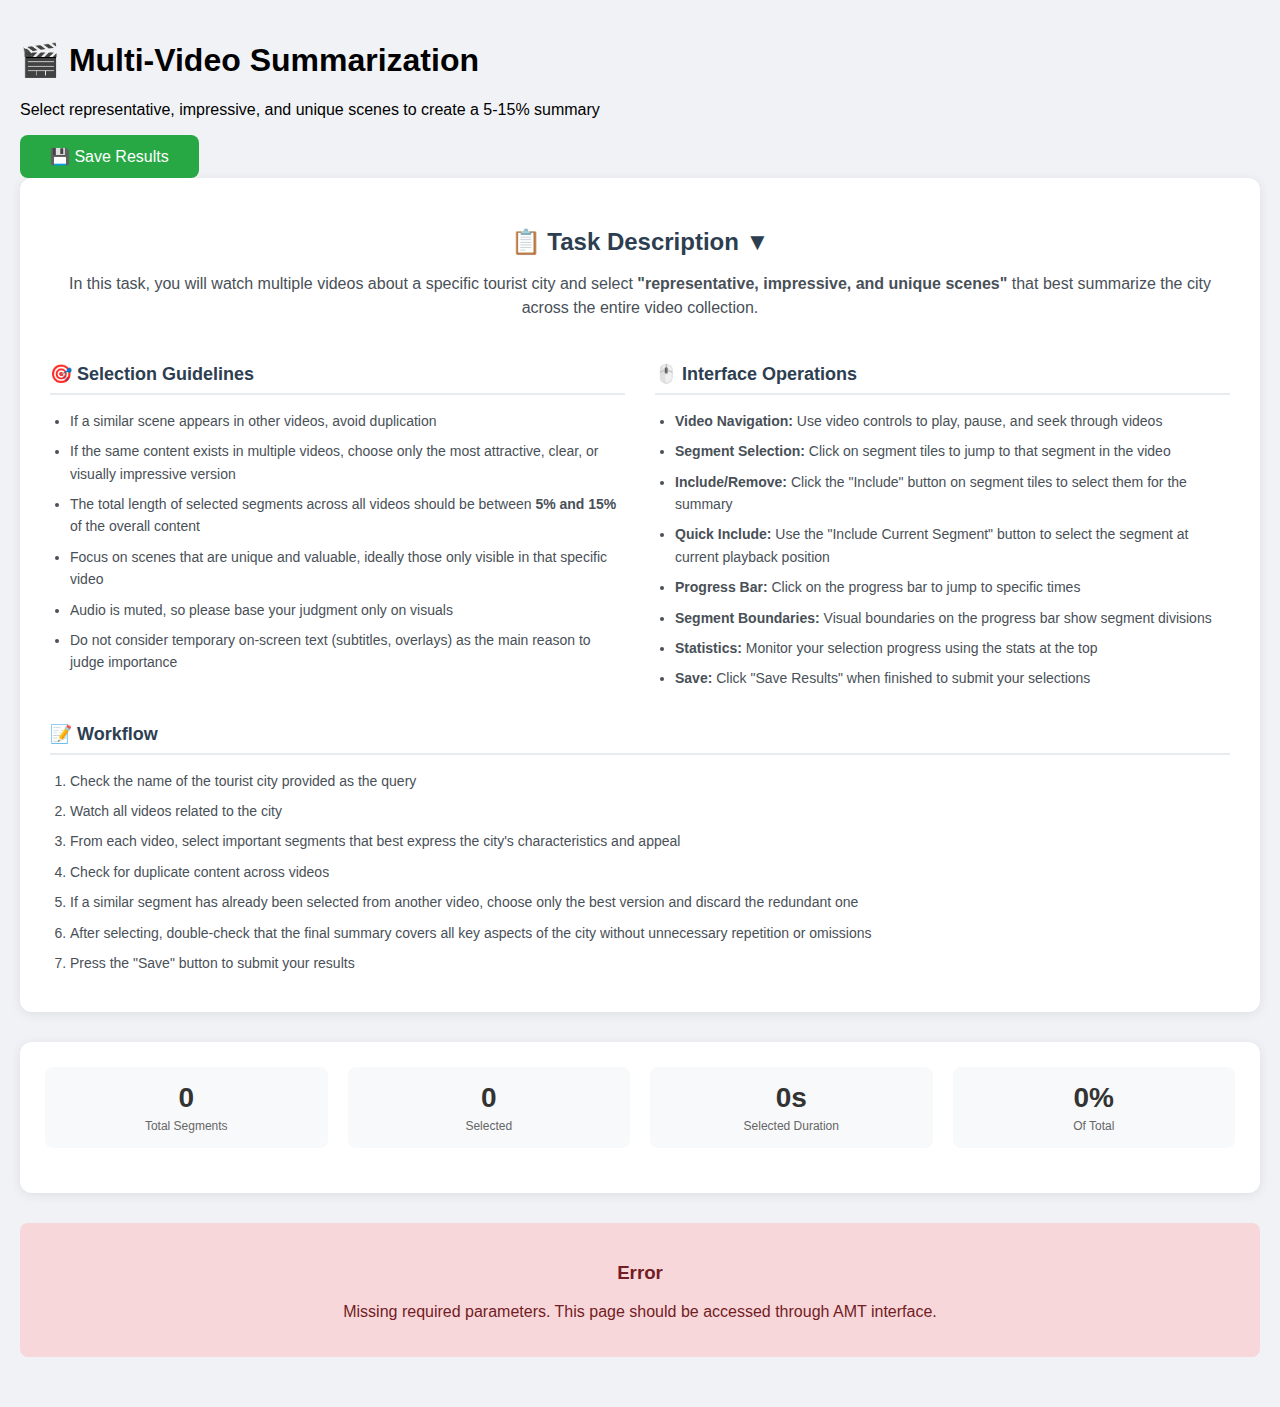
<file: index.html>
<!DOCTYPE html>
<html>
<head>
    <meta charset="UTF-8">
    <title>Multi-Video Summarization Annotation</title>
    <link rel="stylesheet" href="css/style.css">
</head>
<body>
    <div class="main-container">


        <!-- Header -->
        <div class="header-section">
            <h1 class="city-title" id="city-title">🎬 Multi-Video Summarization</h1>
            <p class="task-description">
                Select representative, impressive, and unique scenes to create a 5-15% summary
            </p>
            <div class="save-button-container">
                <button class="save-button" id="save-button" onclick="saveResults()">💾 Save Results</button>
            </div>
        </div>
        
        <!-- Instructions Section -->
        <div class="instructions-section">
            <h2 onclick="toggleInstructions()" style="cursor: pointer;">📋 Task Description <span id="instructions-toggle">▼</span></h2>
            <div id="instructions-content" class="instructions-content">
                <p>In this task, you will watch multiple videos about a specific tourist city and select <strong>"representative, impressive, and unique scenes"</strong> that best summarize the city across the entire video collection.</p>
                
                <div class="instructions-grid">
                    <div class="instructions-column">
                        <h3>🎯 Selection Guidelines</h3>
                        <ul>
                            <li>If a similar scene appears in other videos, avoid duplication</li>
                            <li>If the same content exists in multiple videos, choose only the most attractive, clear, or visually impressive version</li>
                            <li>The total length of selected segments across all videos should be between <strong>5% and 15%</strong> of the overall content</li>
                            <li>Focus on scenes that are unique and valuable, ideally those only visible in that specific video</li>
                            <li>Audio is muted, so please base your judgment only on visuals</li>
                            <li>Do not consider temporary on-screen text (subtitles, overlays) as the main reason to judge importance</li>
                        </ul>
                    </div>
                    
                    <div class="instructions-column">
                        <h3>🖱️ Interface Operations</h3>
                        <ul>
                            <li><strong>Video Navigation:</strong> Use video controls to play, pause, and seek through videos</li>
                            <li><strong>Segment Selection:</strong> Click on segment tiles to jump to that segment in the video</li>
                            <li><strong>Include/Remove:</strong> Click the "Include" button on segment tiles to select them for the summary</li>
                            <li><strong>Quick Include:</strong> Use the "Include Current Segment" button to select the segment at current playback position</li>
                            <li><strong>Progress Bar:</strong> Click on the progress bar to jump to specific times</li>
                            <li><strong>Segment Boundaries:</strong> Visual boundaries on the progress bar show segment divisions</li>
                            <li><strong>Statistics:</strong> Monitor your selection progress using the stats at the top</li>
                            <li><strong>Save:</strong> Click "Save Results" when finished to submit your selections</li>
                        </ul>
                    </div>
                </div>
                
                <div class="instructions-workflow">
                    <h3>📝 Workflow</h3>
                    <ol>
                        <li>Check the name of the tourist city provided as the query</li>
                        <li>Watch all videos related to the city</li>
                        <li>From each video, select important segments that best express the city's characteristics and appeal</li>
                        <li>Check for duplicate content across videos</li>
                        <li>If a similar segment has already been selected from another video, choose only the best version and discard the redundant one</li>
                        <li>After selecting, double-check that the final summary covers all key aspects of the city without unnecessary repetition or omissions</li>
                        <li>Press the "Save" button to submit your results</li>
                    </ol>
                </div>
            </div>
        </div>
        <!-- Progress Dashboard -->
        <div class="progress-dashboard">
            <div class="progress-stats">
                <div class="stat-box" id="total-stat">
                    <div class="stat-value" id="total-segments">0</div>
                    <div class="stat-label">Total Segments</div>
                </div>
                <div class="stat-box active" id="selected-stat">
                    <div class="stat-value" id="selected-segments">0</div>
                    <div class="stat-label">Selected</div>
                </div>
                <div class="stat-box" id="duration-stat">
                    <div class="stat-value" id="selected-duration-display">0s</div>
                    <div class="stat-label">Selected Duration</div>
                </div>
                <div class="stat-box" id="percentage-stat">
                    <div class="stat-value" id="percentage-display">0%</div>
                    <div class="stat-label">Of Total</div>
                </div>
            </div>
        </div>
        
        <!-- Videos Section -->
        <div class="videos-section" id="videos-section">
            <!-- Videos will be dynamically generated -->
        </div>
    </div>

    <script src="js/annotation.js"></script>
</body>
</html>
</file>
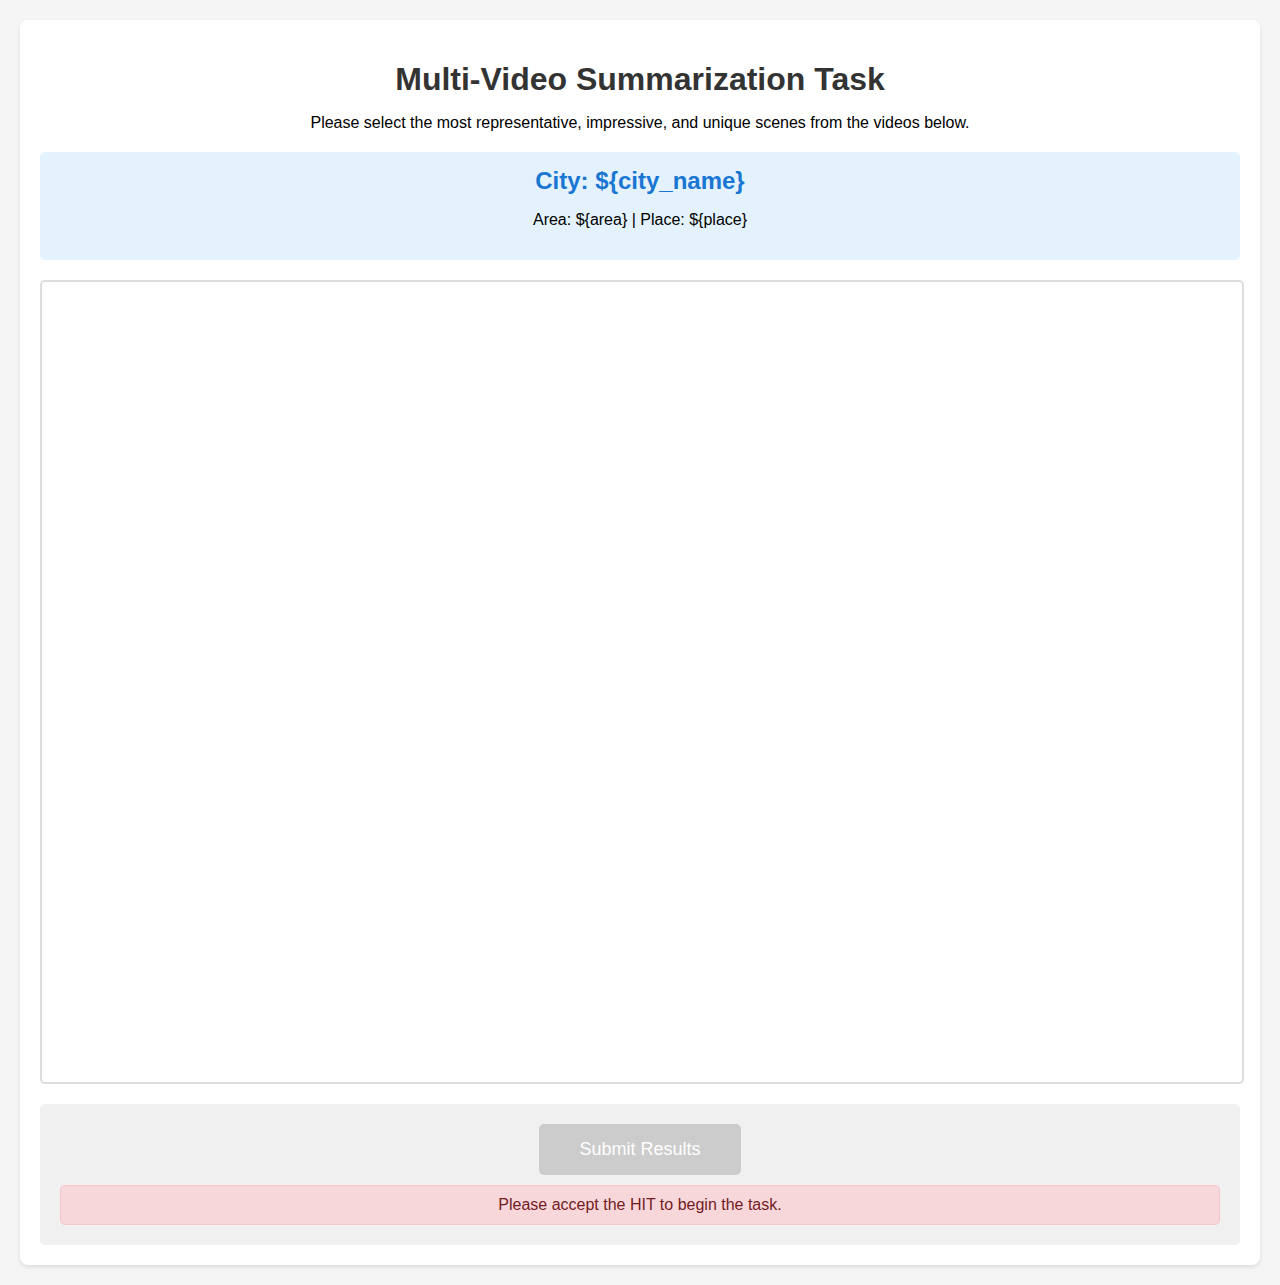
<file: amt/task.html>
<!DOCTYPE html>
<html>
<head>
    <meta charset="UTF-8">
    <title>Multi-Video Summarization Task</title>
    <style>
        body {
            font-family: Arial, sans-serif;
            margin: 0;
            padding: 20px;
            background-color: #f5f5f5;
        }
        
        .amt-container {
            max-width: 1400px;
            margin: 0 auto;
            background: white;
            padding: 20px;
            border-radius: 8px;
            box-shadow: 0 2px 4px rgba(0,0,0,0.1);
        }
        
        .amt-header {
            text-align: center;
            margin-bottom: 20px;
        }
        
        .amt-header h1 {
            color: #333;
            margin-bottom: 10px;
        }
        
        .city-info {
            background: #e3f2fd;
            padding: 15px;
            border-radius: 5px;
            text-align: center;
            margin-bottom: 20px;
        }
        
        .city-info h2 {
            margin: 0;
            color: #1976d2;
        }
        
        .iframe-container {
            width: 100%;
            height: 800px;
            border: 2px solid #ddd;
            border-radius: 5px;
            overflow: hidden;
        }
        
        #annotation-iframe {
            width: 100%;
            height: 100%;
            border: none;
        }
        
        .submit-section {
            margin-top: 20px;
            text-align: center;
            padding: 20px;
            background: #f0f0f0;
            border-radius: 5px;
        }
        
        .submit-button {
            background: #4CAF50;
            color: white;
            border: none;
            padding: 15px 40px;
            font-size: 18px;
            border-radius: 5px;
            cursor: pointer;
            disabled: true;
        }
        
        .submit-button:hover:not(:disabled) {
            background: #45a049;
        }
        
        .submit-button:disabled {
            background: #cccccc;
            cursor: not-allowed;
        }
        
        .status-message {
            margin-top: 10px;
            padding: 10px;
            border-radius: 5px;
            display: none;
        }
        
        .status-message.success {
            background: #d4edda;
            color: #155724;
            border: 1px solid #c3e6cb;
        }
        
        .status-message.error {
            background: #f8d7da;
            color: #721c24;
            border: 1px solid #f5c6cb;
        }
        
        .hidden {
            display: none;
        }
    </style>
</head>
<body>
    <div class="amt-container">
        <div class="amt-header">
            <h1>Multi-Video Summarization Task</h1>
            <p>Please select the most representative, impressive, and unique scenes from the videos below.</p>
        </div>
        
        <div class="city-info">
            <h2>City: ${city_name}</h2>
            <p>Area: ${area} | Place: ${place}</p>
        </div>
        
        <div class="iframe-container">
            <iframe id="annotation-iframe" src=""></iframe>
        </div>
        
        <div class="submit-section">
            <form id="mturk-form" method="POST" action="${submit_url}">
                <input type="hidden" name="assignmentId" value="${assignmentId}">
                <input type="hidden" id="results-input" name="results" value="">
                <input type="hidden" id="city-input" name="city" value="${city_name}">
                <input type="hidden" id="area-input" name="area" value="${area}">
                <input type="hidden" id="place-input" name="place" value="${place}">
                <input type="hidden" id="worker-input" name="workerId" value="${workerId}">
                <input type="hidden" id="hit-input" name="hitId" value="${hitId}">
                
                <button type="button" class="submit-button" id="submit-button" disabled>
                    Submit Results
                </button>
                
                <div id="status-message" class="status-message"></div>
            </form>
        </div>
    </div>

    <script>
        // Configuration
        const GITHUB_PAGES_URL = 'https://sugitomoo.github.io/MVS_city/';
        const S3_BASE_URL = 'https://multivideosummarization-city.s3.us-east-1.amazonaws.com/';
        
        // Get parameters from AMT
        const urlParams = new URLSearchParams(window.location.search);
        const assignmentId = urlParams.get('assignmentId') || 'ASSIGNMENT_ID_NOT_AVAILABLE';
        const workerId = urlParams.get('workerId') || '';
        const hitId = urlParams.get('hitId') || '';
        
        // Get city data from AMT template variables
        const cityData = {
            area: '${area}',
            place: '${place}',
            cityName: '${city_name}',
            videoIds: [
                '${video1_id}',
                '${video2_id}',
                '${video3_id}',
                '${video4_id}',
                '${video5_id}'
            ]
        };
        
        // Initialize iframe
        function initializeAnnotationInterface() {
            const iframe = document.getElementById('annotation-iframe');
            
            // Build URL with parameters
            const params = new URLSearchParams({
                area: cityData.area,
                place: cityData.place,
                city: cityData.cityName,
                videos: cityData.videoIds.join(','),
                mode: 'amt',
                assignmentId: assignmentId
            });
            
            iframe.src = `${GITHUB_PAGES_URL}?${params.toString()}`;
            
            // Listen for messages from iframe
            window.addEventListener('message', handleIframeMessage);
        }
        
        // Handle messages from iframe
        function handleIframeMessage(event) {
            // Verify origin
            if (!event.origin.includes('github.io')) return;
            
            const data = event.data;
            
            if (data.type === 'results-saved') {
                // Enable submit button
                document.getElementById('submit-button').disabled = false;
                document.getElementById('results-input').value = JSON.stringify(data.results);
                showStatus('Results saved! You can now submit.', 'success');
            } else if (data.type === 'error') {
                showStatus('Error: ' + data.message, 'error');
            }
        }
        
        // Show status message
        function showStatus(message, type) {
            const statusEl = document.getElementById('status-message');
            statusEl.textContent = message;
            statusEl.className = 'status-message ' + type;
            statusEl.style.display = 'block';
        }
        
        // Submit handler
        document.getElementById('submit-button').addEventListener('click', function() {
            if (assignmentId === 'ASSIGNMENT_ID_NOT_AVAILABLE') {
                alert('Please accept the HIT before submitting.');
                return;
            }
            
            const results = document.getElementById('results-input').value;
            if (!results) {
                alert('Please complete the annotation task before submitting.');
                return;
            }
            
            // Submit form
            document.getElementById('mturk-form').submit();
        });
        
        // Initialize on load
        if (assignmentId !== 'ASSIGNMENT_ID_NOT_AVAILABLE') {
            initializeAnnotationInterface();
        } else {
            showStatus('Please accept the HIT to begin the task.', 'error');
        }
    </script>
</body>
</html>
</file>
<file: css/style.css>
* {
    box-sizing: border-box;
}

body {
    font-family: -apple-system, BlinkMacSystemFont, 'Segoe UI', Roboto, sans-serif;
    margin: 0;
    background-color: #f0f2f5;
}

.main-container {
    max-width: 1600px;
    margin: 0 auto;
    padding: 20px;
}

.save-button {
    background: #28a745;
    color: white;
    border: none;
    padding: 12px 30px;
    border-radius: 8px;
    font-size: 16px;
    cursor: pointer;
    margin-right: 10px;
}

.save-button:hover {
    background: #218838;
}

.home-link {
    color: white;
    text-decoration: none;
    padding: 12px 30px;
    background: rgba(255,255,255,0.2);
    border-radius: 8px;
    display: inline-block;
}

/* Instructions Section */
.instructions-section {
    background: white;
    padding: 30px;
    border-radius: 12px;
    margin-bottom: 30px;
    box-shadow: 0 2px 12px rgba(0,0,0,0.08);
}

.instructions-section h2 {
    color: #2c3e50;
    font-size: 24px;
    margin-bottom: 15px;
    text-align: center;
    user-select: none;
}

.instructions-content {
    transition: all 0.3s ease;
}

.instructions-section p {
    color: #495057;
    font-size: 16px;
    text-align: center;
    margin-bottom: 25px;
    line-height: 1.5;
}

.instructions-grid {
    display: grid;
    grid-template-columns: 1fr 1fr;
    gap: 30px;
    margin-bottom: 25px;
}

.instructions-column h3 {
    color: #2c3e50;
    font-size: 18px;
    margin-bottom: 15px;
    border-bottom: 2px solid #e9ecef;
    padding-bottom: 8px;
}

.instructions-column ul {
    margin: 0;
    padding-left: 20px;
}

.instructions-column li {
    color: #495057;
    font-size: 14px;
    line-height: 1.6;
    margin-bottom: 8px;
}

.instructions-workflow h3 {
    color: #2c3e50;
    font-size: 18px;
    margin-bottom: 15px;
    border-bottom: 2px solid #e9ecef;
    padding-bottom: 8px;
}

.instructions-workflow ol {
    margin: 0;
    padding-left: 20px;
}

.instructions-workflow li {
    color: #495057;
    font-size: 14px;
    line-height: 1.6;
    margin-bottom: 8px;
}

@media (max-width: 768px) {
    .instructions-grid {
        grid-template-columns: 1fr;
        gap: 20px;
    }
    
    .instructions-section {
        padding: 20px;
    }
}

/* Progress Dashboard */
.progress-dashboard {
    background: white;
    padding: 25px;
    border-radius: 12px;
    margin-bottom: 30px;
    box-shadow: 0 2px 12px rgba(0,0,0,0.08);
}

.progress-stats {
    display: grid;
    grid-template-columns: repeat(auto-fit, minmax(150px, 1fr));
    gap: 20px;
    margin-bottom: 20px;
}

.stat-box {
    text-align: center;
    padding: 15px;
    background: #f8f9fa;
    border-radius: 8px;
}

.stat-box.warning {
    background: #fff3cd;
    border: 1px solid #ffeaa7;
}

.stat-box.success {
    background: #d4edda;
    border: 1px solid #c3e6cb;
}

.stat-value {
    font-size: 28px;
    font-weight: bold;
    color: #333;
}

.stat-label {
    font-size: 12px;
    color: #666;
    margin-top: 5px;
}

.progress-bar-container {
    background: #e9ecef;
    height: 40px;
    border-radius: 20px;
    overflow: hidden;
    position: relative;
}

.progress-bar {
    height: 100%;
    background: linear-gradient(90deg, #667eea 0%, #764ba2 100%);
    transition: width 0.5s ease;
    display: flex;
    align-items: center;
    justify-content: center;
    color: white;
    font-weight: bold;
}

.target-zone {
    position: absolute;
    top: 0;
    left: 5%;
    width: 10%;
    height: 100%;
    background: rgba(76, 175, 80, 0.3);
    border-left: 3px solid #4CAF50;
    border-right: 3px solid #4CAF50;
}

/* Video Controls Section */
.video-controls {
    display: flex;
    align-items: center;
    gap: 15px;
    margin: 0 20px 15px;
    padding: 15px;
    background: #f8f9fa;
    border-radius: 8px;
}

.video-preview-button, .video-stop-button {
    display: flex;
    align-items: center;
    gap: 6px;
    padding: 8px 16px;
    border: none;
    border-radius: 6px;
    font-size: 13px;
    font-weight: 500;
    cursor: pointer;
    transition: all 0.3s ease;
}

.video-preview-button {
    background: #007bff;
    color: white;
}

.video-preview-button:hover:not(:disabled) {
    background: #0056b3;
    transform: translateY(-1px);
    box-shadow: 0 4px 8px rgba(0,123,255,0.3);
}

.video-preview-button:disabled {
    background: #6c757d;
    cursor: not-allowed;
    opacity: 0.6;
}

.video-stop-button {
    background: #dc3545;
    color: white;
}

.video-stop-button:hover {
    background: #c82333;
}

.video-preview-status {
    display: flex;
    align-items: center;
    gap: 8px;
    padding: 6px 12px;
    background: #e3f2fd;
    border-radius: 6px;
    font-size: 13px;
}

.video-preview-label {
    color: #1976d2;
    font-weight: 500;
}

.video-preview-info {
    color: #333;
}

/* Video Container */
.videos-section {
    display: flex;
    flex-direction: column;
    gap: 30px;
    margin-bottom: 30px;
}

.video-container {
    background: white;
    border-radius: 12px;
    overflow: hidden;
    box-shadow: 0 2px 12px rgba(0,0,0,0.08);
}

.video-container.preview-active {
    border: 3px solid #007bff;
    box-shadow: 0 4px 20px rgba(0,123,255,0.3);
}

.video-player {
    width: 100%;
    height: 400px;
    background: #000;
}

/* Progress Bar */
.video-progress-container {
    position: relative;
    height: 60px;
    background: #e9ecef;
    border-radius: 8px;
    margin: 15px 20px;
    cursor: pointer;
    overflow: hidden;
}

.video-progress-bar {
    position: absolute;
    top: 0;
    left: 0;
    height: 100%;
    width: 0%;
    background: rgba(102, 126, 234, 0.3);
    pointer-events: none;
}

.segment-block {
    position: absolute;
    top: 0;
    height: 100%;
    border-left: 1px solid #6c757d;
    border-right: 1px solid #6c757d;
    display: flex;
    align-items: center;
    justify-content: center;
    font-size: 12px;
    font-weight: 500;
    cursor: pointer;
    box-sizing: border-box;
}

.segment-block.unselected {
    background: rgba(248, 249, 250, 0.8);
    color: #495057;
}

.segment-block.selected {
    background: rgba(102, 126, 234, 0.7);
    color: white;
}

.segment-block.preview-playing {
    background: rgba(255, 193, 7, 0.9) !important;
    color: #000 !important;
    border: 3px solid #ff6b6b !important;
    border-radius: 4px;
    animation: pulse 0.8s infinite;
    z-index: 5;
}

@keyframes pulse {
    0% { 
        opacity: 1;
        transform: scale(1);
    }
    50% { 
        opacity: 0.8;
        transform: scale(1.05);
    }
    100% { 
        opacity: 1;
        transform: scale(1);
    }
}

.segment-block:hover {
    opacity: 0.8;
    border-color: #212529;
}

.playhead {
    position: absolute;
    top: -5px;
    width: 3px;
    height: calc(100% + 10px);
    background: #dc3545;
    pointer-events: none;
    z-index: 10;
}

.time-labels {
    display: flex;
    justify-content: space-between;
    align-items: center;
    margin: 0 20px;
    font-size: 12px;
    color: #6c757d;
}

.include-current-btn {
    background: #17a2b8;
    color: white;
    border: none;
    padding: 6px 12px;
    border-radius: 4px;
    font-size: 12px;
    cursor: pointer;
    transition: background 0.3s ease;
}

.include-current-btn:hover {
    background: #138496;
}

.include-current-btn:active {
    transform: scale(0.95);
}

/* Segments */
.segments-container {
    max-height: 400px;
    overflow-y: auto;
    padding: 20px;
}

.segments-grid {
    display: grid;
    grid-template-columns: repeat(auto-fill, minmax(70px, 1fr));
    gap: 8px;
}

.segment-tile {
    background: white;
    border: 2px solid #dee2e6;
    border-radius: 6px;
    padding: 6px;
    cursor: pointer;
    text-align: center;
    transition: all 0.3s ease;
}

.segment-tile:hover {
    transform: translateY(-2px);
    box-shadow: 0 4px 12px rgba(0,0,0,0.12);
}

.segment-tile.selected {
    background: linear-gradient(135deg, #667eea 0%, #764ba2 100%);
    color: white;
    border-color: #764ba2;
}

.segment-tile.preview-playing {
    border: 4px solid #ff6b6b !important;
    background: rgba(255, 193, 7, 0.2) !important;
    animation: tileGlow 0.8s infinite;
    transform: scale(1.05);
}

.segment-tile.preview-playing .segment-number {
    color: #000 !important;
    font-weight: 700;
}

.segment-tile.preview-playing .segment-timerange {
    color: #333 !important;
    font-weight: 600;
}

.segment-tile.preview-playing .segment-include-btn {
    background: #ff6b6b !important;
    color: white !important;
    font-weight: 600;
}

.segment-tile.preview-playing .segment-include-btn:hover {
    background: #ff4757 !important;
}

@keyframes tileGlow {
    0% { 
        box-shadow: 0 0 10px rgba(255, 107, 107, 0.8);
        border-color: #ff6b6b;
    }
    50% { 
        box-shadow: 0 0 30px rgba(255, 107, 107, 1);
        border-color: #ff4757;
    }
    100% { 
        box-shadow: 0 0 10px rgba(255, 107, 107, 0.8);
        border-color: #ff6b6b;
    }
}

.segment-number {
    font-size: 18px;
    font-weight: bold;
    margin-bottom: 4px;
}

.segment-timerange {
    font-size: 10px;
    opacity: 0.7;
    margin-bottom: 4px;
    line-height: 1.2;
}

.segment-timerange div {
    text-align: center;
}

.segment-include-btn {
    width: 100%;
    padding: 3px 6px;
    border: none;
    border-radius: 3px;
    background: #28a745;
    color: white;
    font-size: 10px;
    font-weight: 500;
    cursor: pointer;
    margin-top: 4px;
}

.segment-include-btn:hover {
    background: #218838;
}

.segment-tile.selected .segment-include-btn {
    background: #dc3545;
}

.segment-tile.selected .segment-include-btn:hover {
    background: #c82333;
}

.hidden {
    display: none !important;
}
</file>
